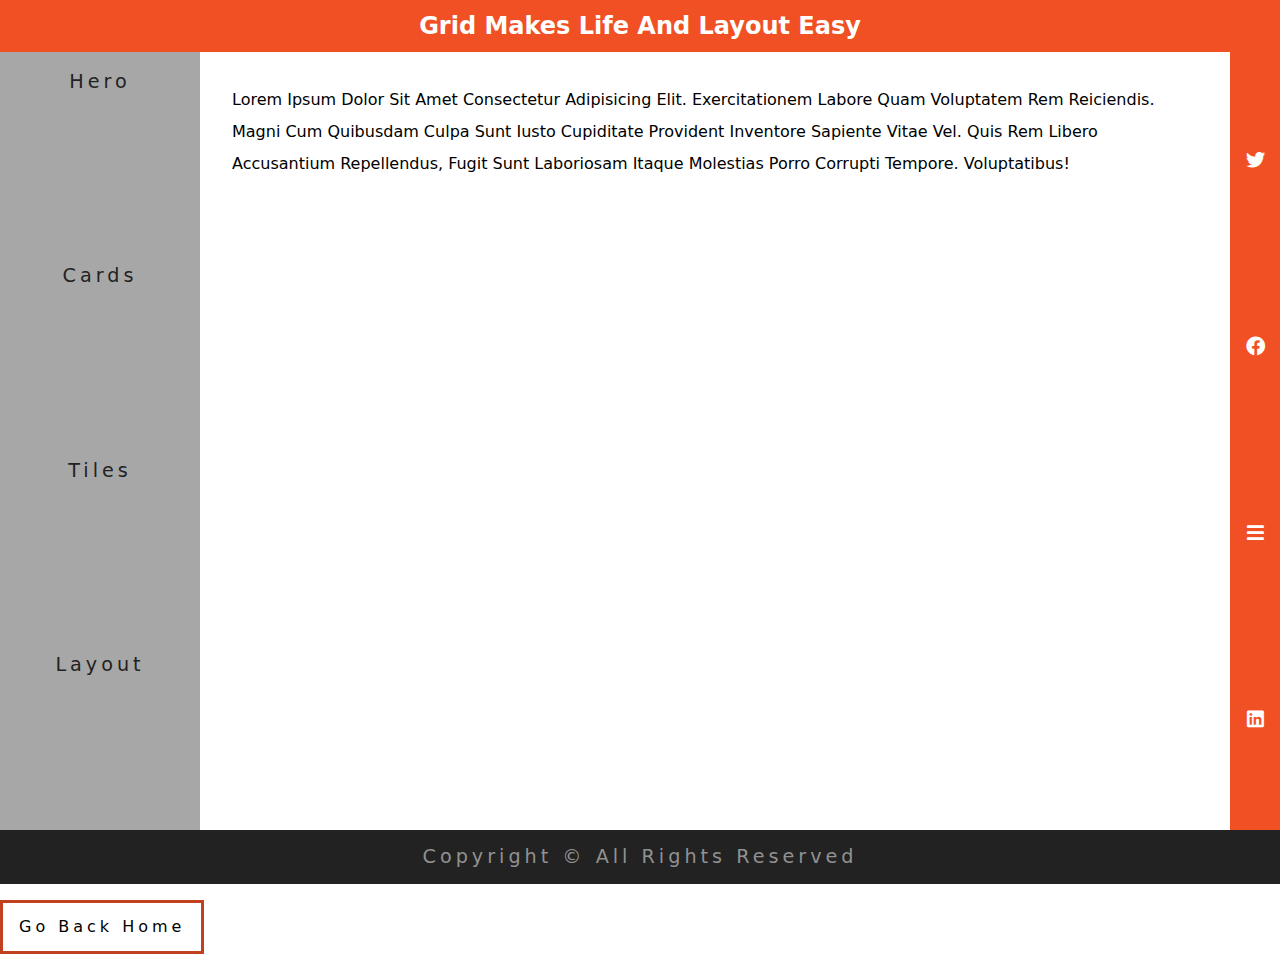
<file: layout.html>
<!DOCTYPE html>
<html lang="en">
  <head>
    <meta charset="UTF-8" />
    <meta name="viewport" content="width=device-width, initial-scale=1.0" />
    <!-- fontawesome -->
    <link rel="stylesheet" href="./fontawesome-free-5.9.0-web/css/all.css" />
    <title>layout page</title>
    <!-- css -->
    <link rel="stylesheet" href="./style.css" />
  </head>
  <body>
    <main class="main">
      <!-- 
        ===========
        header
        ==========
        -->
      <header class="header-one">
        <h2>grid makes life and layout easy</h2>
      </header>

      <!-- 
      ============
      navbar
      ==========
      -->

      <nav class="main-Nav">
        <!-- nav -->
        <ul class="nav">
          <!-- navItem -->
          <li>
            <!-- navlink -->
            <a href="hero.html" class="nav-link">hero</a>
          </li>
          <!-- navItem -->
          <li>
            <!-- navlink-->
            <a href="cards.html" class="nav-link">cards</a>
          </li>
          <!-- navItem -->
          <li>
            <!-- navlink -->
            <a href="tiles.html" class="nav-link"> tiles</a>
          </li>

          <!-- navItem -->
          <li>
            <!-- navlink -->
            <a href="layout.html" class="nav-link">layout</a>
          </li>
        </ul>
      </nav>

      <!-- 
      ============
        content
      ============
      -->
      <section class="content">
        <p>
          Lorem ipsum dolor sit amet consectetur adipisicing elit.
          Exercitationem labore quam voluptatem rem reiciendis. Magni cum
          quibusdam culpa sunt iusto cupiditate provident inventore sapiente
          vitae vel. Quis rem libero accusantium repellendus, fugit sunt
          laboriosam itaque molestias porro corrupti tempore. Voluptatibus!
        </p>
      </section>

      <!-- 
      =============
      sidebar
      ============
      -->
      <div class="sidebar">
        <span class="side-icon">
          <i class="fab fa-twitter"></i>
        </span>
        <span class="side-icon">
          <i class="fab fa-facebook"></i>
        </span>
        <span class="side-icon">
          <i class="fas fa-bars"></i>
        </span>
        <span class="side-icon">
          <i class="fab fa-linkedin"></i>
        </span>
      </div>

      <!-- 
      =========
      footer
      ========
      -->
      <footer class="layout-footer">
        <p>copyright &copy; all rights reserved</p>
      </footer>
    </main>

    <!-- button back -->

    <a href="index.html" class="btn">go back home</a>
  </body>
</html>
</file>
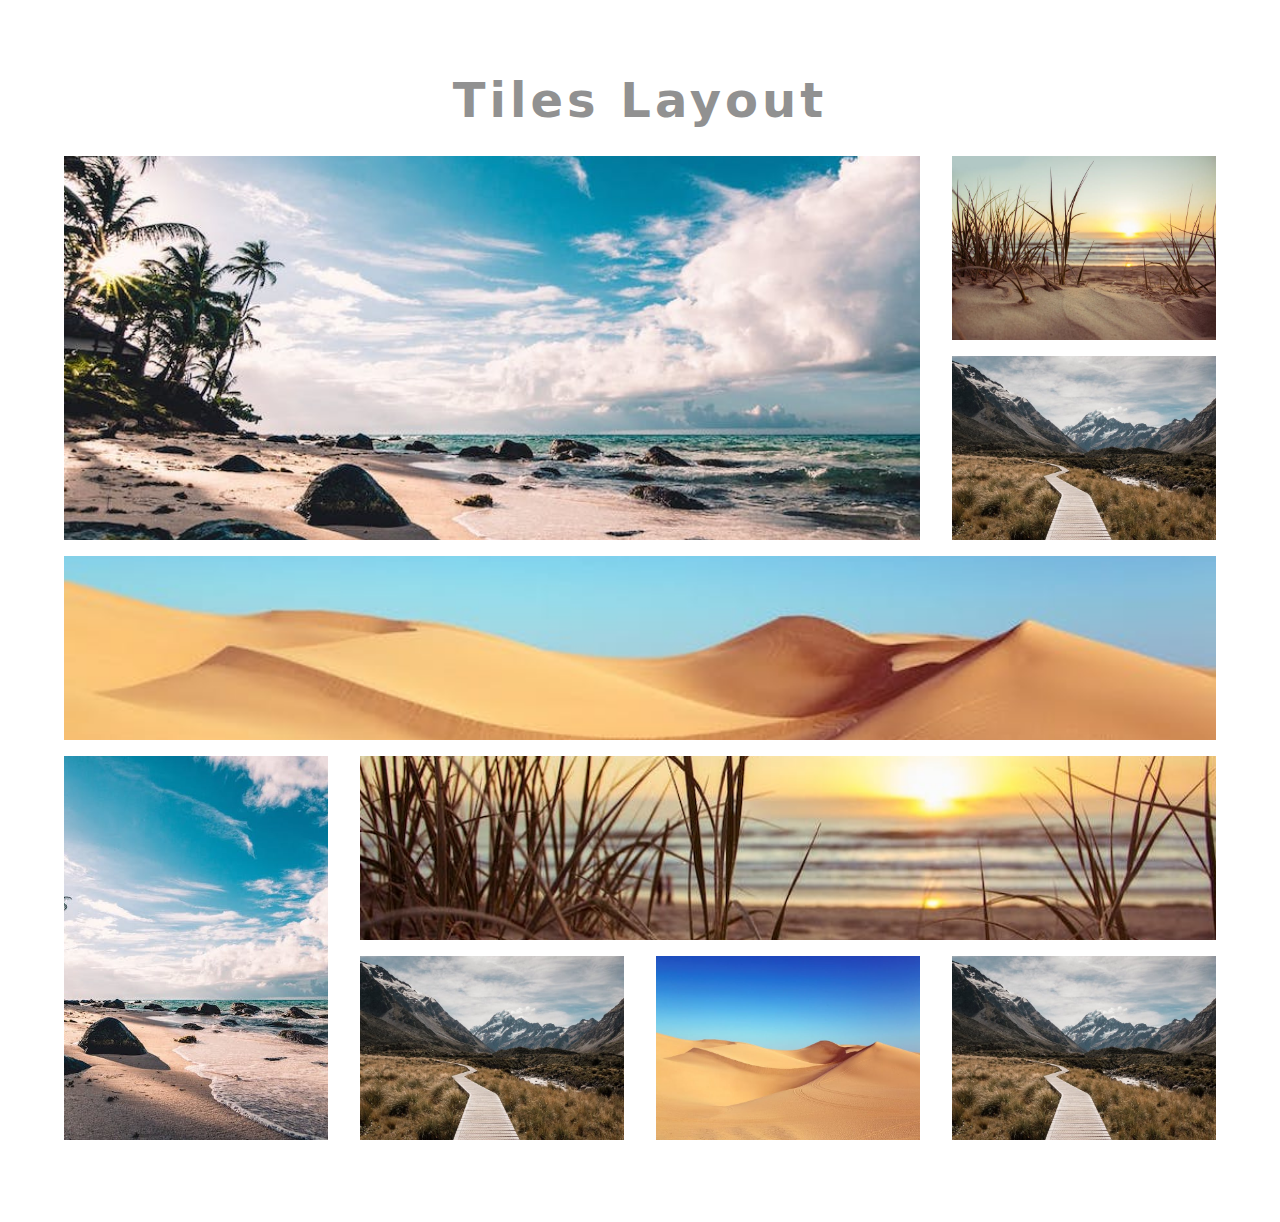
<file: tiles.html>
<!DOCTYPE html>
<html lang="en">
  <head>
    <meta charset="UTF-8" />
    <meta name="viewport" content="width=device-width, initial-scale=1.0" />
    <title>tiles</title>
    <!-- fontawesome -->
    <link rel="stylesheet" href="./fontawesome-free-5.9.0-web/css/all.css" />
    <!-- css -->
    <link rel="stylesheet" href="./style.css" />
  </head>
  <body>
    <!-- tiles layout -->
    <section class="tile">
      <!-- title -->
      <div class="tiles-title">
        <h1>tiles layout</h1>
      </div>
      <div class="tiles-center">
        <!-- single tile-->
        <article class="single-tile tile-1">
          <img src="./images/size-image-1.jpeg" alt="" />
        </article>
        <!-- end of single tile -->
        <!-- single tile-->
        <article class="single-tile tile-2">
          <img src="./images/size-image-2.jpeg" alt="" />
        </article>
        <!-- end of single tile -->
        <!-- single tile-->
        <article class="single-tile tile-3">
          <img src="./images/size-image-3.jpeg" alt="" />
        </article>
        <!-- end of single tile -->
        <!-- single tile-->
        <article class="single-tile tile-4">
          <img src="./images/size-image-4.jpeg" alt="" />
        </article>
        <!-- end of single tile -->
        <!-- single tile-->
        <article class="single-tile tile-5">
          <img src="./images/size-image-1.jpeg" alt="" />
        </article>
        <!-- end of single tile -->
        <!-- single tile-->
        <article class="single-tile tile-6">
          <img src="./images/size-image-2.jpeg" alt="" />
        </article>
        <!-- end of single tile -->
        <!-- single tile-->
        <article class="single-tile tile-7">
          <img src="./images/size-image-3.jpeg" alt="" />
        </article>
        <!-- end of single tile -->
        <!-- single tile-->
        <article class="single-tile tile-8">
          <img src="./images/size-image-4.jpeg" alt="" />
        </article>
        <!-- end of single tile -->
        <!-- single tile-->
        <article class="single-tile tile-9">
          <img src="./images/size-image-3.jpeg" alt="" />
        </article>
        <!-- end of single tile -->
      </div>
    </section>
    <!-- tiles layout -->
  </body>
</html>
</file>
<file: style.css>
/* fontstyle */
@import url("https://fonts.googleapis.com/css2?family=Fira+Sans:ital,wght@0,100;0,200;0,300;0,400;0,500;0,600;0,700;0,800;0,900;1,100;1,200;1,300;1,400;1,500;1,600;1,700;1,800;1,900&display=swap");

/* 
=============
css variables
=============
*/
* {
  margin: 0;
  padding: 0;
  box-sizing: border-box;
}
:root {
  --spacing: 0.25rem;
  --radius: 0.5rem;
  --transition: all 0.3s linear;
  --primary-6: #919191;
  --primary-7: #a7a7a7;
  --primary-8: #bdbdbd;
  --primary-9: #d3d3d3;
  --second-1: #f15025;
  --second-2: #d94821;
  --second-3: #c1401e;
  --mainwhite: #fff;
  --maindark: #222;
}
body {
  font-family: system-ui, -apple-system, BlinkMacSystemFont, "Segoe UI", Roboto,
    Oxygen, Ubuntu, Cantarell, "Open Sans", "Helvetica Neue", sans-serif;
  line-height: 1.5;
  font-size: 1rem;
}
/* 
=============
global styles
=============
*/
h1,
h2,
h3,
h4 {
  text-transform: capitalize;
  letter-spacing: var(--mainSpacing);
  margin-bottom: 1.25rem;
}
h1 {
  font-size: 3rem;
}
h2 {
  margin-bottom: 0;
}
p {
  font-weight: 300;
  font-size: 0.75rem;

  line-height: 2;
}
img {
  display: block;
  width: 100%;
}
ul li {
  list-style: none;
}
a {
  text-decoration: none;
}
.btn {
  display: inline-block;
  padding: 0.75rem 1rem;
  /* background-color: var(--primary-6); */
  color: var(--second-);
  border: 3px solid var(--second-3);
  text-transform: capitalize;
  letter-spacing: var(--spacing);

  transition: var(--transition);
}
.btn:hover {
  background-color: var(--second-2);
}
/* .section-center {
  width: 80vw;
  max-width: 1170px;
  margin: 0 auto;
}
@media screen and (min-width: 800px) {
  .section-center {
    width: 90vw;
  }
} */

/* 
===========
mainNavbar
===========
*/
.main-navbar {
  background-color: var(--primary-9);
  /* border: 2px solid red; */
  padding: 0 2rem;
}
.main-navbar a {
  padding: 1rem 0;
  display: block;
  font-size: 1rem;
  text-transform: capitalize;
  letter-spacing: var(--spacing);
  color: var(--second-3);
}
/* the layout on the bigger screen */
@media screen and (min-width: 992px) {
  .main-navbar ul {
    max-width: 1170px;
    margin: 0 auto;
    /* border: 4px solid blue; */
    display: grid;
    grid-template-columns: repeat(4, 1fr);
  }
  .main-navbar a {
    text-align: center;
  }
}

/* 
===========
layout
===========
*/
.header-one {
  background-color: var(--second-1);
  padding: 0.5rem 0;
  color: var(--mainwhite);
  text-align: center;
}
.main-Nav {
  background-color: var(--primary-7);
  padding: 0 1rem;
}
.nav-link {
  display: inline-block;
  padding: 1rem;
  /* border: 2px solid; */
  text-transform: capitalize;
  letter-spacing: var(--spacing);
  color: #222;
  font-size: 1.2rem;
  transition: var(--transition);
}
.nav-link:hover {
  color: var(--mainwhite);
}
.content {
  background-color: var(--mainwhite);
  padding: 2rem;
}
.content p {
  font-size: 1rem;
  text-transform: capitalize;
}
.sidebar {
  background-color: var(--second-1);
  color: var(--mainwhite);
  font-size: 1.2rem;
  padding: 1rem 0;
  display: grid;
  grid-template-columns: repeat(4, 1fr);
  justify-items: center;
  align-items: center;
}
.side-icon {
  transition: var(--transition);
}
.side-icon:hover {
  color: var(--maindark);
}

.layout-footer {
  background-color: var(--maindark);
  color: var(--primary-6);
  text-align: center;
  padding: 0.5rem 0;
  margin-bottom: 1rem;
  text-transform: capitalize;
  letter-spacing: var(--spacing);
}
.layout-footer p {
  font-size: 1.2rem;
}
.main {
  min-height: 100vh;
  display: grid;
  grid-template-columns: 1fr;
  grid-template-rows: auto auto 1fr auto auto;
}

/* the nav layouyt */
@media screen and (min-width: 768px) {
  .nav {
    display: grid;
    grid-template-columns: repeat(4, 1fr);
  }
}
/* the whole layout */
@media screen and (min-width: 992px) {
  .main {
    display: grid;
    grid-template-columns: 200px 1fr 50px;
    grid-template-rows: auto 1fr auto;
    grid-template-areas:
      "a  a  a "
      " b  c d"
      " e e e ";
  }
  .layout-footer {
    grid-area: e;
  }
  .header-one {
    grid-area: a;
  }
  .main-Nav {
    grid-area: b;
  }
  .content {
    grid-area: c;
  }
  .sidebar {
    grid-area: d;
  }
  .nav {
    display: grid;
    grid-template-columns: 1fr;
    min-height: 100%;
    text-align: center;
  }
  .sidebar {
    display: grid;
    grid-template-columns: 1fr;
    min-height: 100%;
    text-align: center;
  }
}

/* 
===========
tiles style
===========
*/

.tile {
  padding: 4rem 0;
}
.tiles-title {
  text-align: center;
}
.tiles-title h1 {
  letter-spacing: var(--spacing);
  color: var(--primary-6);
}
.tiles-center {
  width: 90vw;
  max-width: 1170px;
  margin: 2px auto;
}
.single-tile {
  margin-bottom: 1rem;
}
/* layout fot two column layout */
@media screen and (min-width: 768px) {
  .tiles-center {
    display: grid;
    column-gap: 2rem;
    grid-template-columns: repeat(2, 1fr);
  }
}

/* layout for three column layout */
@media screen and (min-width: 992px) {
  .tiles-center {
    display: grid;
    grid-template-columns: 1fr 1fr 1fr;
    column-gap: 2rem;
  }
}

/* another methode for three column layout */
/* .tiles-center {
  display: grid;
  column-gap: 2rem;
  grid-template-columns: repeat(auto-fill, minmax(368px, 1fr));
} */
/* layout for the tiles when screen is 1170px */
@media screen and (min-width: 1170px) {
  .tiles-center {
    display: grid;
    grid-template-columns: [start] 1fr [col-1-end] 1fr [col-2-end] 1fr [col-3-end] 1fr [end];
    grid-template-rows: [start] 200px [row-1-end] 200px [row-2-end] 200px [row-3-end] 200px [row-4-end] 200px [end];
  }
  .single-tile img {
    height: 100%;
    object-fit: cover;
  }
  .tile-1 {
    grid-column: start/ col-3-end;
    grid-row: start/ row-2-end;
  }
  .tile-4 {
    grid-column: start/end;
  }
  .tile-5 {
    grid-column: start/ col-1-end;
    grid-row: row-3-end/ end;
  }
  .tile-6 {
    grid-column: col-1-end/ end;
  }
}
</file>
